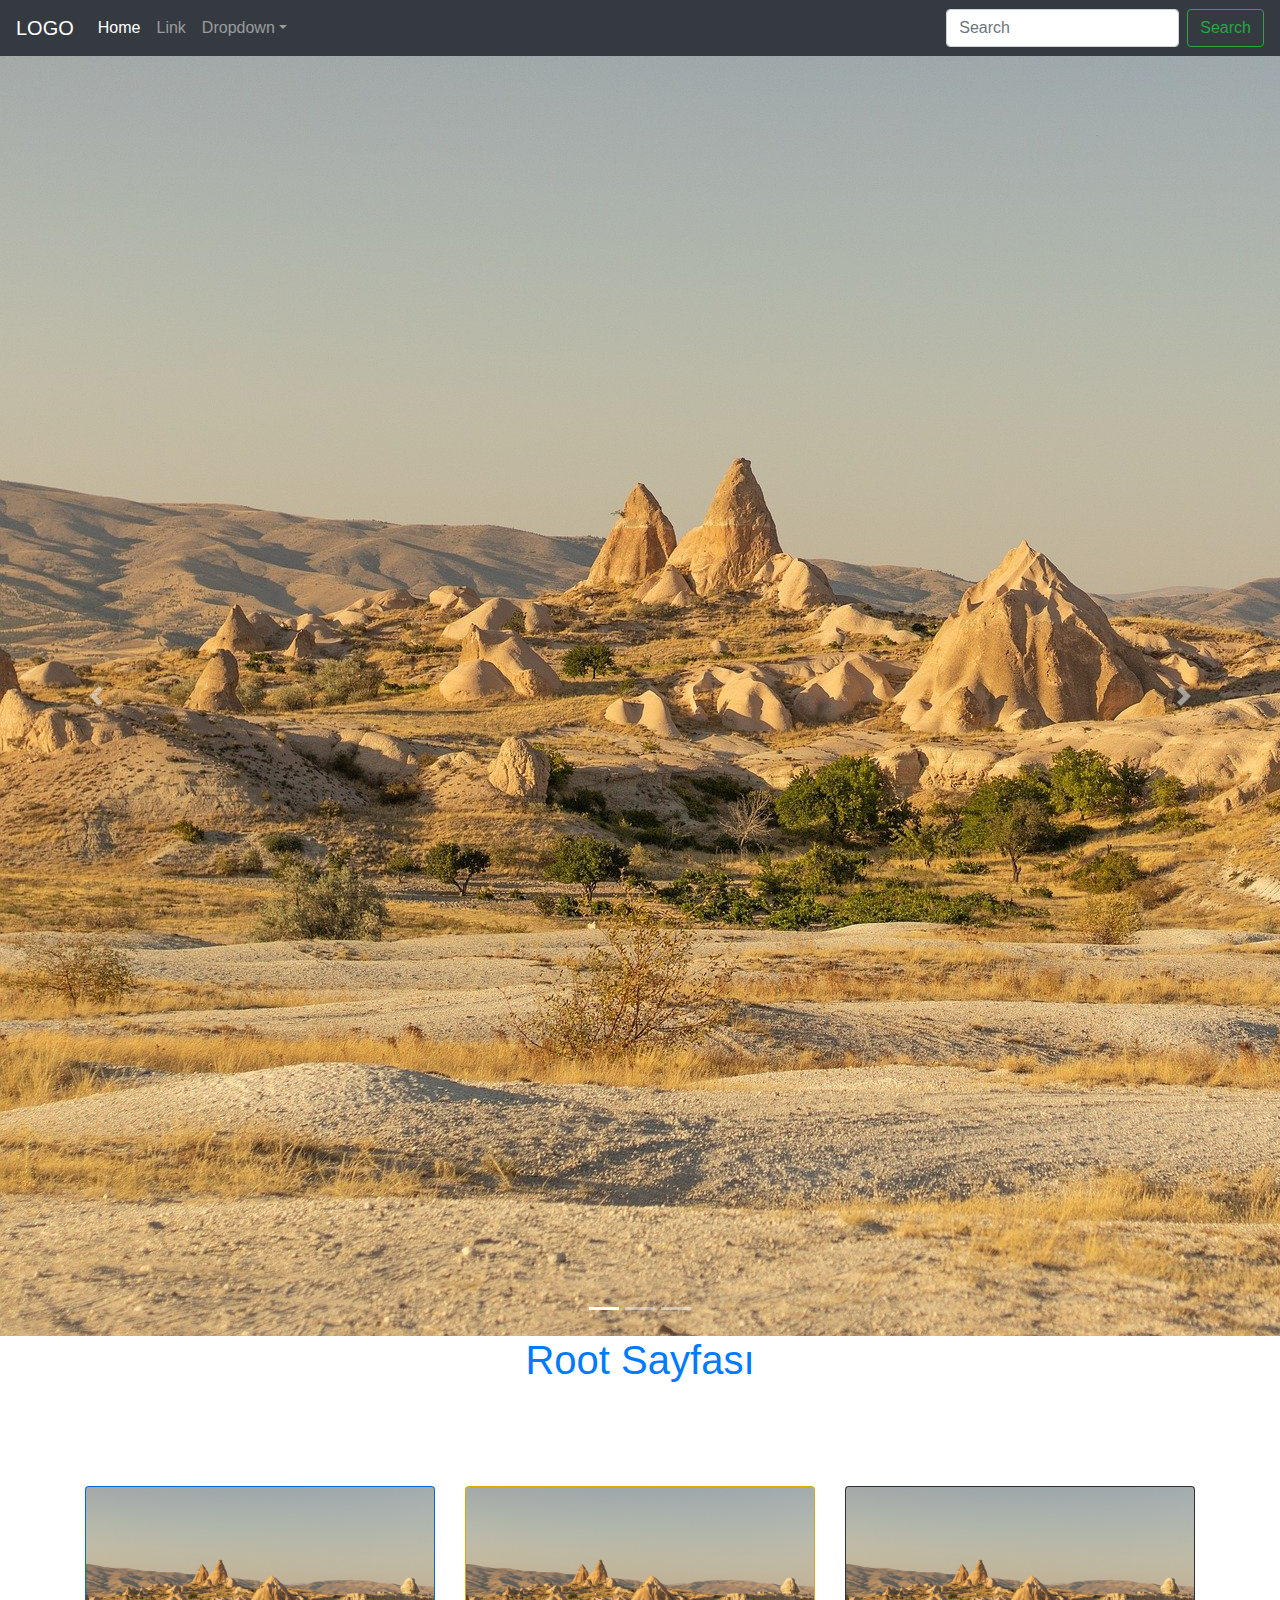
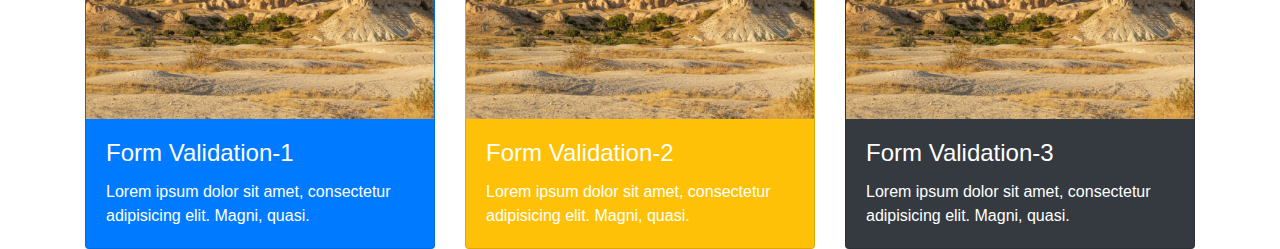
<file: src/main/resources/templates/index.html>
<!doctype html>
<html lang="en">
<head>
    <title>Anasayfa</title>
    <!-- Required meta tags -->
    <meta charset="utf-8">
    <meta name="viewport" content="width=device-width, initial-scale=1, shrink-to-fit=no">

    <!-- Bootstrap CSS -->
    <link rel="stylesheet" href="https://stackpath.bootstrapcdn.com/bootstrap/4.3.1/css/bootstrap.min.css"
          integrity="sha384-ggOyR0iXCbMQv3Xipma34MD+dH/1fQ784/j6cY/iJTQUOhcWr7x9JvoRxT2MZw1T" crossorigin="anonymous">
</head>
<body>

<nav class="navbar navbar-expand-sm navbar-dark bg-dark">
    <a class="navbar-brand" href="#">LOGO</a>
    <button class="navbar-toggler d-lg-none" type="button" data-toggle="collapse" data-target="#collapsibleNavId"
            aria-controls="collapsibleNavId"
            aria-expanded="false" aria-label="Toggle navigation">
        <span class="navbar-toggler-icon"></span>
    </button>
    <div class="collapse navbar-collapse" id="collapsibleNavId">
        <ul class="navbar-nav mr-auto mt-2 mt-lg-0">
            <li class="nav-item active">
                <a class="nav-link" href="#">Home <span class="sr-only">(current)</span></a>
            </li>
            <li class="nav-item">
                <a class="nav-link" href="#">Link</a>
            </li>
            <li class="nav-item dropdown">
                <a class="nav-link dropdown-toggle" href="#" id="dropdownId" data-toggle="dropdown" aria-haspopup="true"
                   aria-expanded="false">Dropdown</a>
                <div class="dropdown-menu" aria-labelledby="dropdownId">
                    <a class="dropdown-item" href="#">Action 1</a>
                    <a class="dropdown-item" href="#">Action 2</a>
                </div>
            </li>
        </ul>
        <form class="form-inline my-2 my-lg-0">
            <input class="form-control mr-sm-2" type="text" placeholder="Search">
            <button class="btn btn-outline-success my-2 my-sm-0" type="submit">Search</button>
        </form>
    </div>
</nav>
<header>

    <div id="carouselId" class="carousel slide" data-ride="carousel">
        <ol class="carousel-indicators">
            <li data-target="#carouselId" data-slide-to="0" class="active"></li>
            <li data-target="#carouselId" data-slide-to="1"></li>
            <li data-target="#carouselId" data-slide-to="2"></li>
        </ol>
        <div class="carousel-inner" role="listbox">
            <div class="carousel-item active">
                <img src="../static/img/1.jpg" alt="First slide">
            </div>
            <div class="carousel-item">
                <img src="../static/img/1.jpg" alt="Second slide">
            </div>
            <div class="carousel-item">
                <img src="../static/img/1.jpg" alt="Third slide">
            </div>
        </div>
        <a class="carousel-control-prev" href="#carouselId" role="button" data-slide="prev">
            <span class="carousel-control-prev-icon" aria-hidden="true"></span>
            <span class="sr-only">Previous</span>
        </a>
        <a class="carousel-control-next" href="#carouselId" role="button" data-slide="next">
            <span class="carousel-control-next-icon" aria-hidden="true"></span>
            <span class="sr-only">Next</span>
        </a>
    </div>
</header>

<h1 class="text-center text-primary">Root Sayfası</h1>

<main style="margin-top:8%">
    <section>
        <div class="container">
            <div class="row">
                <div class="col-md-4">
                    <div class="card bg-primary text-white">
                        <img class="card-img-top" src="../static/img/1.jpg" alt="">
                        <div class="card-body">
                            <h4 class="card-title">Form Validation-1</h4>
                            <p class="card-text">Lorem ipsum dolor sit amet, consectetur adipisicing elit. Magni, quasi.</p>
                        </div>
                   </div>
               </div>
                <div class="col-md-4">
                    <div class="card bg-warning text-white">
                        <img class="card-img-top" src="../static/img/1.jpg" alt="">
                        <div class="card-body">
                            <h4 class="card-title">Form Validation-2</h4>
                            <p class="card-text">Lorem ipsum dolor sit amet, consectetur adipisicing elit. Magni, quasi.</p>
                        </div>
                    </div>

                </div>
                <div class="col-md-4">
                    <div class="card bg-dark text-white">
                        <img class="card-img-top" src="../static/img/1.jpg" alt="">
                        <div class="card-body">
                            <h4 class="card-title">Form Validation-3</h4>
                            <p class="card-text">Lorem ipsum dolor sit amet, consectetur adipisicing elit. Magni, quasi.</p>
                        </div>
                    </div>

                </div>
            </div>
        </div>
    </section>
    
</main>

<footer></footer>



<!-- Optional JavaScript -->
<!-- jQuery first, then Popper.js, then Bootstrap JS -->
<script src="https://code.jquery.com/jquery-3.3.1.slim.min.js"
        integrity="sha384-q8i/X+965DzO0rT7abK41JStQIAqVgRVzpbzo5smXKp4YfRvH+8abtTE1Pi6jizo"
        crossorigin="anonymous"></script>
<script src="https://cdnjs.cloudflare.com/ajax/libs/popper.js/1.14.7/umd/popper.min.js"
        integrity="sha384-UO2eT0CpHqdSJQ6hJty5KVphtPhzWj9WO1clHTMGa3JDZwrnQq4sF86dIHNDz0W1"
        crossorigin="anonymous"></script>
<script src="https://stackpath.bootstrapcdn.com/bootstrap/4.3.1/js/bootstrap.min.js"
        integrity="sha384-JjSmVgyd0p3pXB1rRibZUAYoIIy6OrQ6VrjIEaFf/nJGzIxFDsf4x0xIM+B07jRM"
        crossorigin="anonymous"></script>
</body>
</html>
</file>
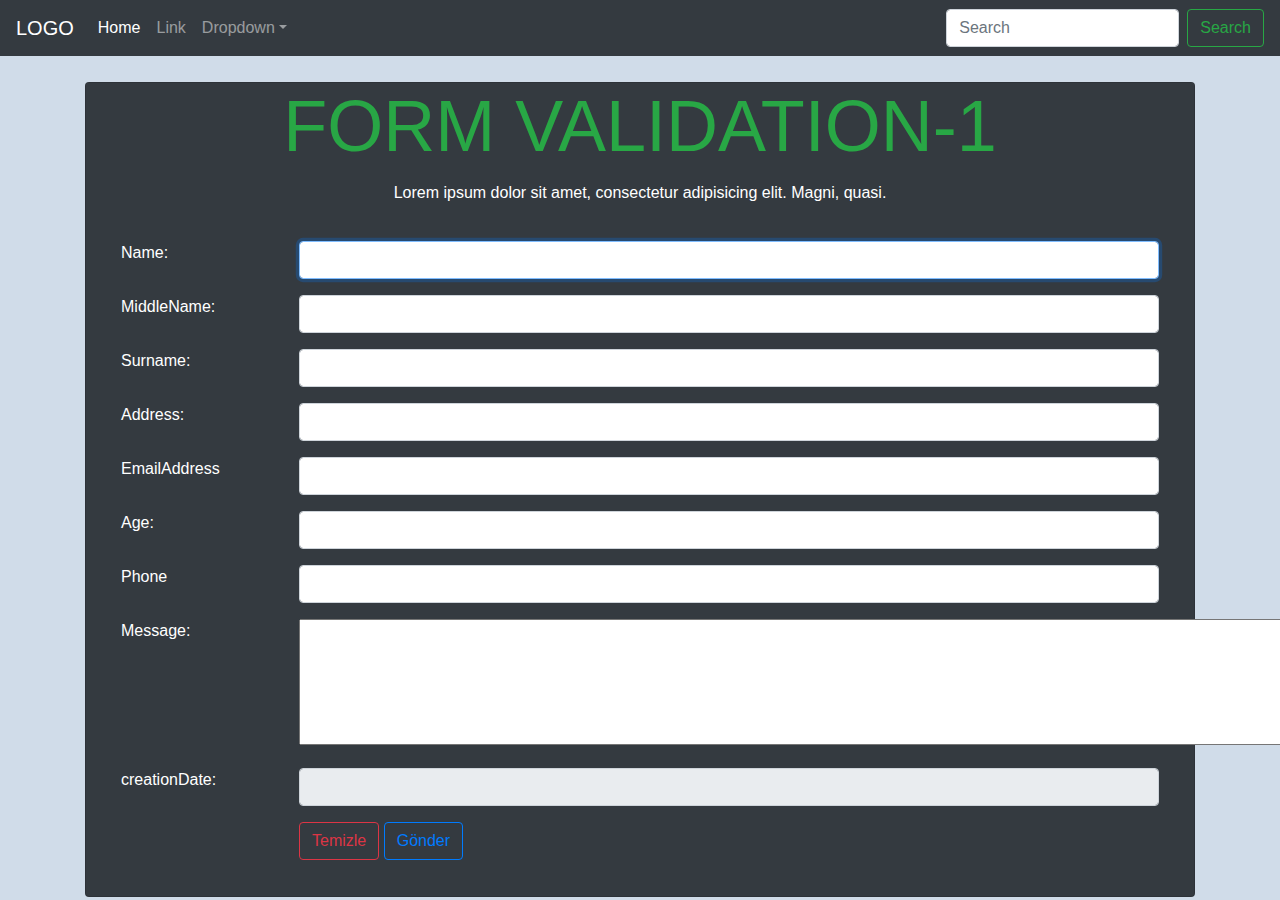
<file: src/main/resources/templates/formvalidation.html>
<!--https://www.dariawan.com/tutorials/spring/spring-boot-thymeleaf-crud-example/-->
<!--https://www.thymeleaf.org/doc/tutorials/2.1/usingthymeleaf.html-->

<!doctype html>
<html th:lang="${#locale.language}"  xmlns:th="http://www.thymeleaf.org" >
<!--<html xmlns:th="http://www.thymeleaf.org"></html>-->

<head>
    <title>Anasayfa</title>
    <!-- Required meta tags -->
    <meta charset="utf-8">
    <meta name="viewport" content="width=device-width, initial-scale=1, shrink-to-fit=no">
    <!-- Bootstrap CSS -->
    <link rel="stylesheet" href="https://stackpath.bootstrapcdn.com/bootstrap/4.3.1/css/bootstrap.min.css"/>
</head>
<body style="background-color: #d0dce9">

<!--navbar start-->
<nav class="navbar navbar-expand-sm navbar-dark bg-dark">
    <a class="navbar-brand" href="#">LOGO</a>
    <button class="navbar-toggler d-lg-none" type="button" data-toggle="collapse" data-target="#collapsibleNavId"
            aria-controls="collapsibleNavId"
            aria-expanded="false" aria-label="Toggle navigation">
        <span class="navbar-toggler-icon"></span>
    </button>
    <div class="collapse navbar-collapse" id="collapsibleNavId">
        <ul class="navbar-nav mr-auto mt-2 mt-lg-0">
            <li class="nav-item active">
                <a class="nav-link" href="#">Home <span class="sr-only">(current)</span></a>
            </li>
            <li class="nav-item">
                <a class="nav-link" href="#">Link</a>
            </li>
            <li class="nav-item dropdown">
                <a class="nav-link dropdown-toggle" href="#" id="dropdownId" data-toggle="dropdown" aria-haspopup="true"
                   aria-expanded="false">Dropdown</a>
                <div class="dropdown-menu" aria-labelledby="dropdownId">
                    <a class="dropdown-item" href="#">Action 1</a>
                    <a class="dropdown-item" href="#">Action 2</a>
                </div>
            </li>
        </ul>
        <form class="form-inline my-2 my-lg-0">
            <input class="form-control mr-sm-2" type="text" placeholder="Search">
            <button class="btn btn-outline-success my-2 my-sm-0" type="submit">Search</button>
        </form>
    </div>
</nav>
<!--main finish-->

<!--main start-->
<main style="margin-top:2%;">
    <section>
        <div class="container">
            <div class="row">
                <div class="col-md-12">
                    <div class="card bg-dark text-white">
                        <h4 class="card-title text-center display-3 bg-dark text-success text-uppercase">Form
                            Validation-1</h4>
                        <p class="card-text text-center">Lorem ipsum dolor sit amet, consectetur adipisicing elit.
                            Magni, quasi.</p>
                        <div class="card-body">


                            <!--th:method="" ==>post-->
                            <!--h:action=""  ==>@GetMapping URL-->
                            <!--th:object="" ==>Model > KEY -->
                            <form  th:method="post" th:action="@{/formurl}" th:object="${cv_key}" >
                                <div class="container">
                                    <div class="row">
                                        <div class="col-md-2">Name:</div>
                                        <div class="col-md-10 form-group">
                                                <input th:field="*{userName}" type="text" class="form-control" autofocus >
                                            <div th:if="${#fields.hasErrors('userName')}" th:errors="*{userName}" > </div>
                                        </div>
                                    </div>
                                </div>
                                <div class="container">
                                    <div class="row">
                                        <div class="col-md-2">MiddleName:</div>
                                        <div class="col-md-10 form-group">
                                            <input th:field="*{userMiddleName}"  type="text" class="form-control">
                                            <div th:if="${#fields.hasErrors('userMiddleName')}" th:errors="*{userMiddleName}" > </div>
                                        </div>
                                    </div>
                                </div>
                                <div class="container">
                                    <div class="row">
                                        <div class="col-md-2">Surname:</div>
                                        <div class="col-md-10 form-group">
                                            <input th:field="*{userSurname}" type="text" class="form-control">
                                            <div th:if="${#fields.hasErrors('userSurname')}" th:errors="*{userSurname}" > </div>
                                        </div>
                                    </div>
                                </div>
                                <div class="container">
                                    <div class="row">
                                        <div class="col-md-2">Address:</div>
                                        <div class="col-md-10 form-group">
                                            <input th:field="*{userAddress}" type="text" class="form-control">
                                            <div th:if="${#fields.hasErrors('userAddress')}" th:errors="*{userAddress}" > </div>
                                        </div>
                                    </div>
                                </div>
                                <div class="container">
                                    <div class="row">
                                        <div class="col-md-2">EmailAddress</div>
                                        <div class="col-md-10 form-group">
                                            <input th:field="*{userEmailAddress}" type="text" class="form-control">
                                            <div th:if="${#fields.hasErrors('userEmailAddress')}" th:errors="*{userEmailAddress}" > </div>
                                        </div>
                                    </div>
                                </div>

                                <div class="container">
                                    <div class="row">
                                        <div class="col-md-2">Age:</div>
                                        <div class="col-md-10 form-group">
                                            <input  th:field="*{userAge}"  class="form-control">
                                            <div th:if="${#fields.hasErrors('userAge')}" th:errors="*{userAge}" > </div>
                                        </div>
                                    </div>
                                </div>

                                <div class="container">
                                    <div class="row">
                                        <div class="col-md-2">Phone</div>
                                        <div class="col-md-10 form-group">
                                            <input th:field="*{userPhone}" type="text" class="form-control">
                                            <div th:if="${#fields.hasErrors('userPhone')}" th:errors="*{userPhone}" > </div>
                                        </div>
                                    </div>
                                </div>
                                <div class="container">
                                    <div class="row">
                                        <div class="col-md-2">Message:</div>
                                        <div class="col-md-10 form-group">
                                            <textarea th:field="*{userMessage}" name="" id="" cols="114" rows="5"></textarea>
                                            <div th:if="${#fields.hasErrors('userMessage')}" th:errors="*{userMessage}" > </div>
                                        </div>
                                    </div>
                                </div>
                                <div class="container">
                                    <div class="row">
                                        <div class="col-md-2">creationDate:</div>
                                        <div class="col-md-10 form-group">
                                            <input th:field="*{creationDate}" disabled type="text" class="form-control">
                                        </div>
                                    </div>
                                </div>

                                <div class="container">
                                    <div class="row">
                                        <div class="col-md-2"></div>
                                        <div class="col-md-10 form-group">
                                            <input type="reset" class="btn  btn-outline-danger" value="Temizle">
                                            <input type="submit" class="btn btn-outline-primary" value="Gönder">
                                        </div>
                                    </div>
                                </div>
                            </form>
                        </div>
                    </div>
                </div>
            </div>
        </div>
    </section>
</main>
<!--main finish-->

<!--footer start-->
<footer></footer>
<!--footer finish-->


<!-- Optional JavaScript -->
<!-- jQuery first, then Popper.js, then Bootstrap JS -->
<script src="https://code.jquery.com/jquery-3.3.1.slim.min.js"/>
<script src="https://cdnjs.cloudflare.com/ajax/libs/popper.js/1.14.7/umd/popper.min.js"/>
<script src="https://stackpath.bootstrapcdn.com/bootstrap/4.3.1/js/bootstrap.min.js"/>
</body>
</html>
</file>
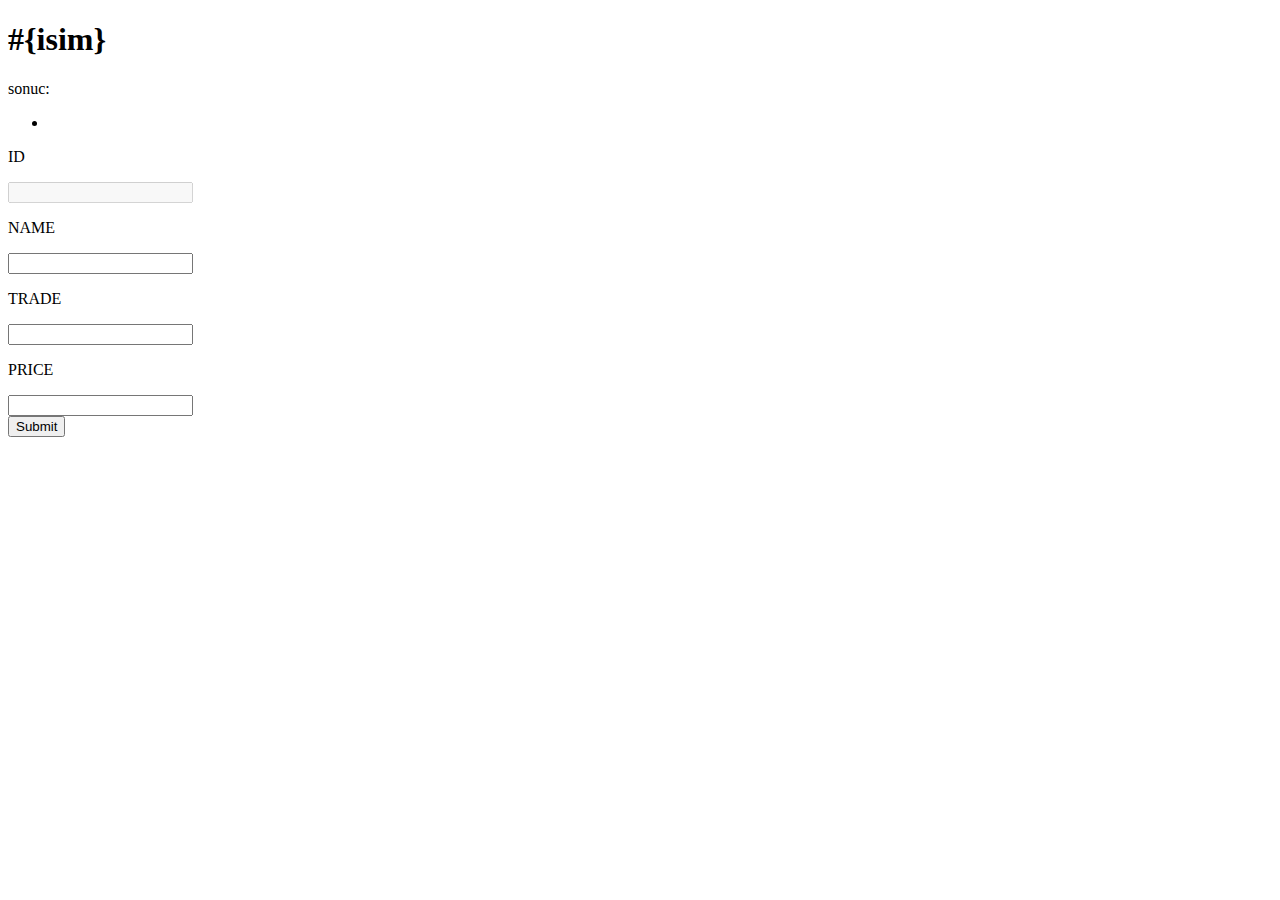
<file: src/main/resources/templates/templates6.html>
<!DOCTYPE html>
<html th:lang="${#locale.language}" xmlns:th="http://www.thymeleaf.org">
<head>
    <meta charset="UTF-8">
    <title>Title</title>
    <script th:src="@{/js/index1.js}"></script>
    <link rel="stylesheet" th:href="@{/css/style1.css}">
    <link>

</head>
<body>
<h1>#{isim}</h1>
sonuc:  <b><label th:text="${message}"></label></b>
<!-- productId; -->
<!-- productName; -->
<!-- productTrade; -->
<!-- productPrice; -->

<form action="#" method="post"  th:object="${key}"  th:action="@{/thymeleaf/{id}(id=${key.productId})}" >

    <ul>
        <li th:each="error:${#fields.errors('all')}"  th:text="${error}"></li>
    </ul>
     <p>ID</p>
    <input  type="text" id="productId" disabled="disabled" th:field="*{productId}"/><br/>
    <p>NAME</p>
    <input type="text" id="productName" th:field="*{productName}"/><br/>
    <span th:if="${#fields.hasErrors('productName')}"  th:errors="*{productName}"></span>
    <p>TRADE</p>
    <input type="text" id="productTrade" th:field="*{productTrade}"/><br/>
    <span th:if="${#fields.hasErrors('productTrade')}"  th:errors="*{productTrade}"></span>
    <p>PRICE</p>
    <input type="text" id="productPrice" th:field="*{productPrice}"/><br/>
    <span th:if="${#fields.hasErrors('productPrice')}"  th:errors="*{productTrade}"></span>

    <input type="submit" /><br/>
</form>

</body>
</html>
</file>
